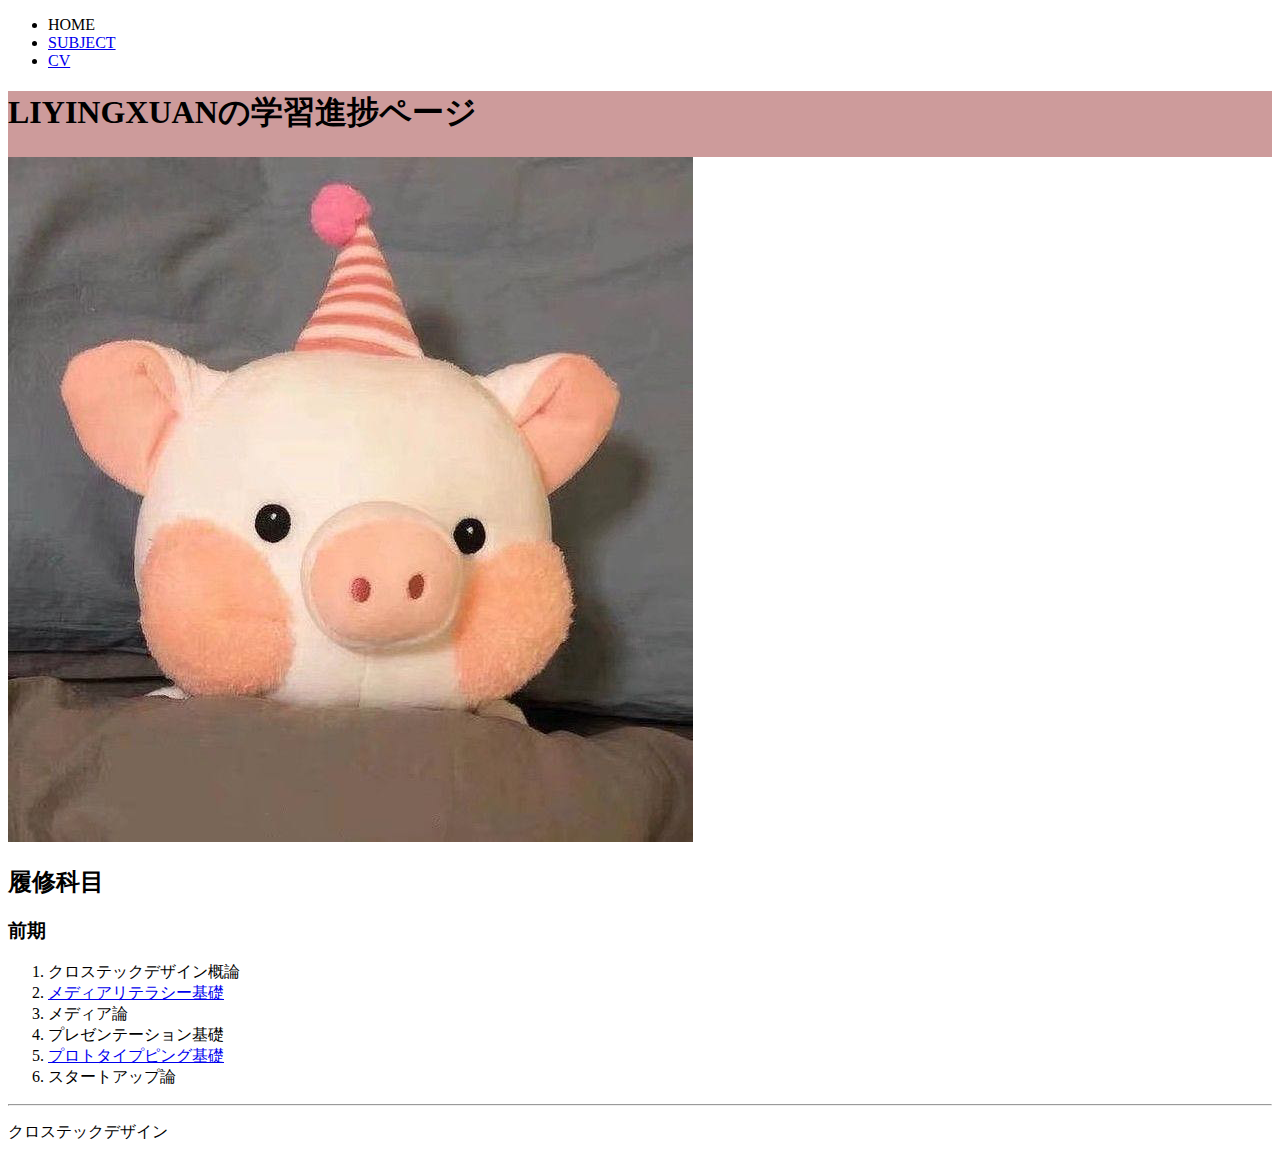
<file: index.html>
<!DOCTYPE html>
<html lang="ja">
  <head>
    <meta charset="utf-8" />
    <meta name="viewport" content="width=device-width, initial-scale=1.0" />
    <title>liyingxuan</title>
    
  </head>

 <body class="cv_page">
    <div id="wrapper">
      <header>
        <nav id="main_nav">
          <ul>
            <li>HOME</li>
            <li><a href="./s2.html">SUBJECT</a> </li>
            <li><a href="./cv.html">CV</a></li>
          </ul>
        </nav>
      </header>

      <main>


          <nav class="navbar navbar-expand-sm navbar-dark" style="background-color:#CD9B9B ;">
          <h1>LIYINGXUANの学習進捗ページ</h1>
          <nav class="navbar navbar-expand-sm navbar-dark" style="background-color:#FFFFFF ;">
            <img src="./assets/images/zz.png"  alt=""><p></p>
              <h2>履修科目</h2>
           <h3>前期</h3>
<ol>
  <li>クロステックデザイン概論</li>
   <li><a href="s2.html">メディアリテラシー基礎</a></li>
  <li>メディア論</li>
    <li>プレゼンテーション基礎</li>
   <li><a href="s2.html">プロトタイプピング基礎</a></li>
  <li>スタートアップ論</li>
</ol>

<hr>    
      </main>
     <footer>
        <p> クロステックデザイン</p>
      </footer>
    </div>
  </body>
</html>
</file>
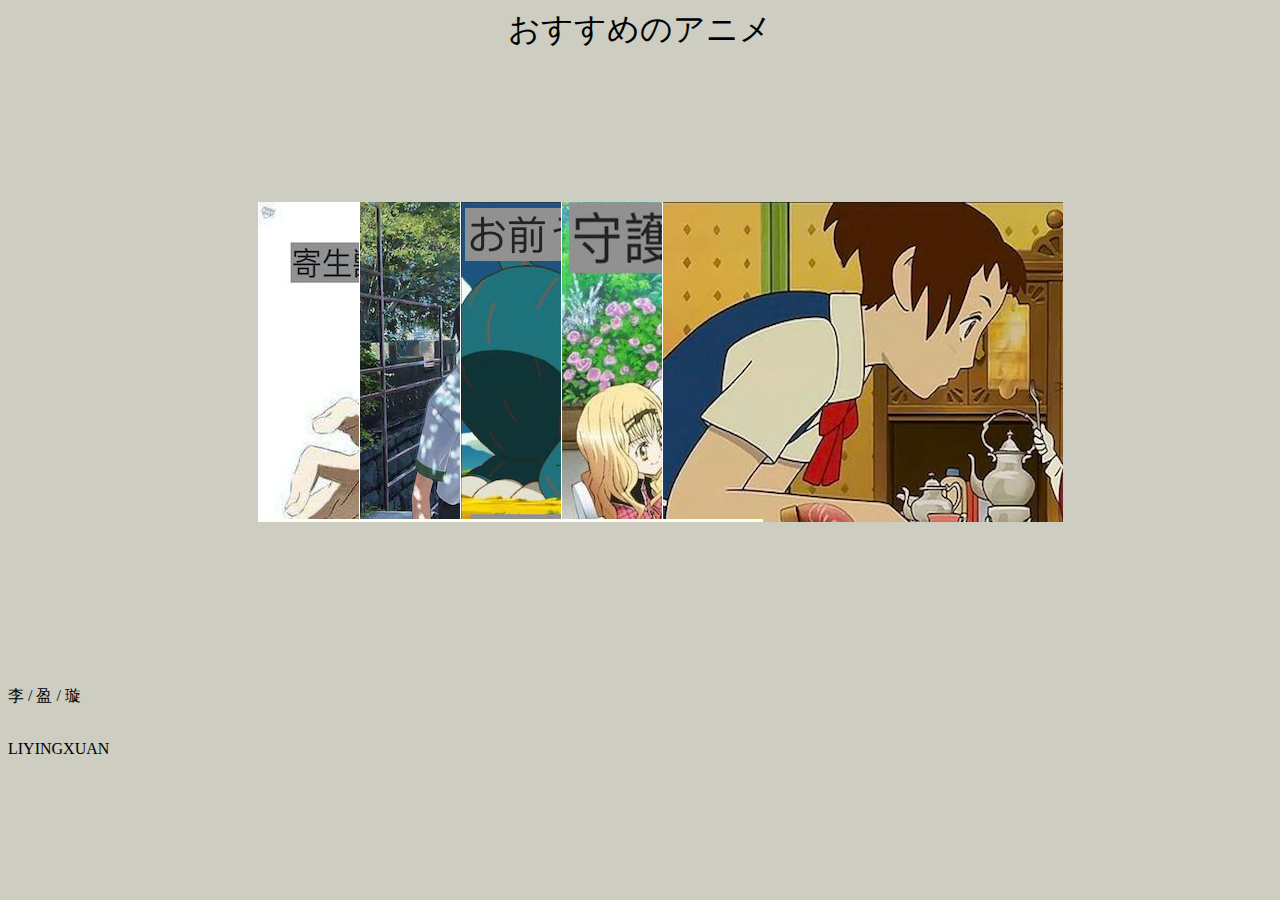
<file: basic_practice 2/practice/index.html>
<!DOCTYPE html>
<html lang="ja">
  <head>
    <meta charset="UTF-8" />
    <meta name="viewport" content="width=device-width, initial-scale=1.0" />
    <title>liyingxuan</title>
    <link rel="stylesheet" href="./css/style.css" />
   <script src="./js/script.js"></script>
   
    </head>
    <center><font size="6"
      <h1>おすすめのアニメ</h1>
   
    </center>
  <body>
  
    <ul class="main">
    <li>
      <img src="./images/寄生兽.jpg">
      <div class="flag">1</div>
    </li>
    <li>
      <img src="./images/你的名字.jpg">
      <div class="flag">2</div>
    </li>
    <li>
      <img src="./images/你看起来很好吃.jpg">
      <div class="flag">3</div>
    </li>
    <li>
      <img src="./images/守护甜心.jpg">
      <div class="flag">4</div>
    </li>
    <li>
      <img src="./images/猫的报恩.png">
      <div class="flag">5</div>
      </li>
    </ul>
 
    <font size="3"
       <p>李 / 盈 / 璇</p>
       LIYINGXUAN
       
  </div>
  </body>
</html>
</file>
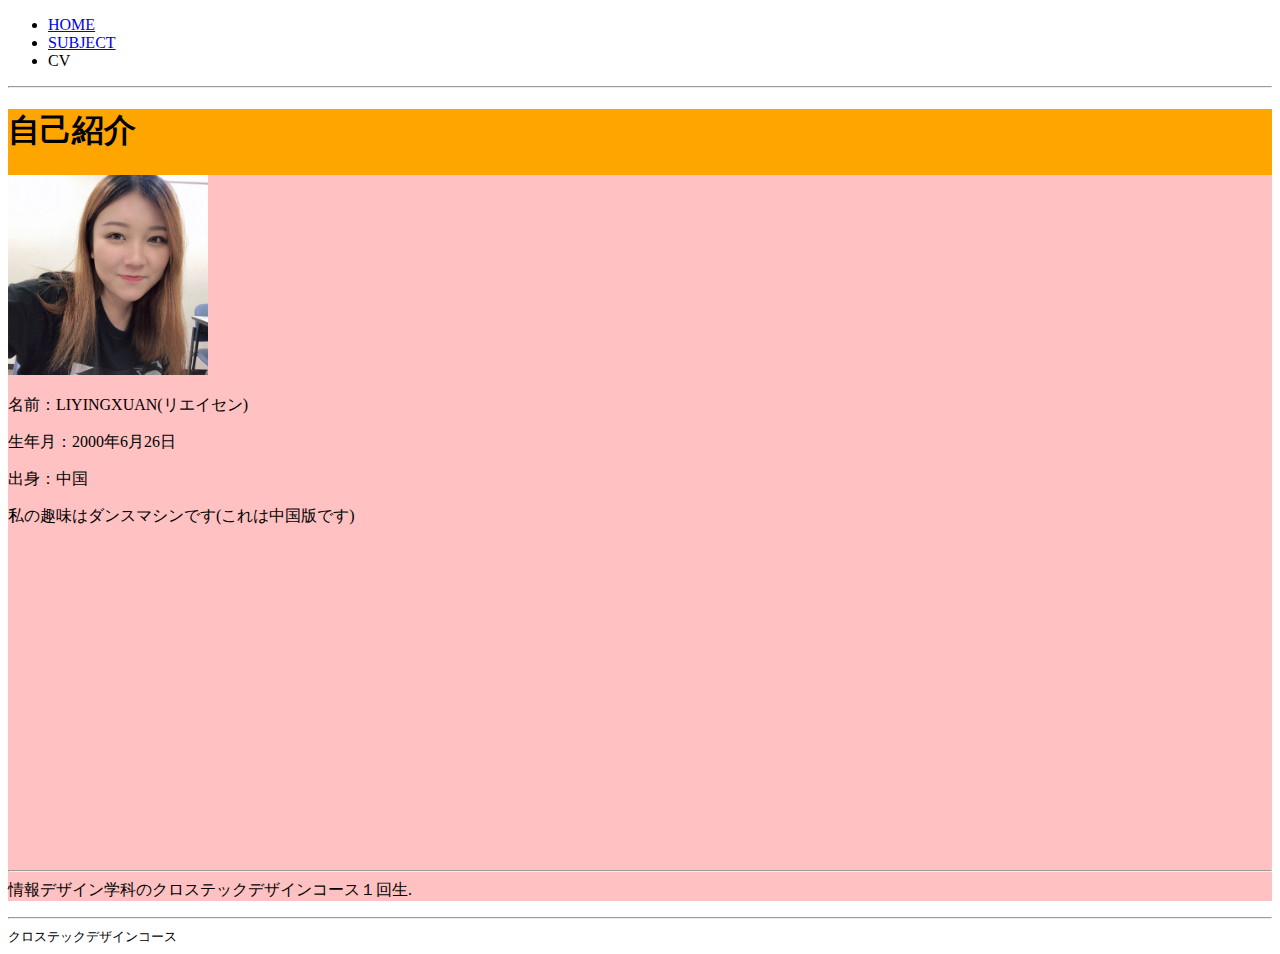
<file: cv.html>
<!DOCTYPE html>
<html lang="ja" dir="ltr">
  <head>
    <meta charset="utf-8">
    <title>liyingxuan</title>
  </head>
  <body>
    <header>
      <nav>
        <ul>
         
          <li><a href="./index.html">HOME</a></li>
          <li><a href="./s2.html">SUBJECT</a> </li>
          <li>CV</li>
        </ul>
        </nav>
        <hr>
    </header>

    <main>
      <nav class="navbar navbar-expand-sm navbar-dark" style="background-color:#FFA500 ;">
      <h1>自己紹介</h1>
      <nav class="navbar navbar-expand-sm navbar-dark" style="background-color: #FFC1C1;">
</center>
       <img src="./assets/images/3.png" height = "200"  alt=""><p></p>
        
      名前：LIYINGXUAN(リエイセン)</p>
      生年月：2000年6月26日</p>
      出身：中国</p>

      私の趣味はダンスマシンです(これは中国版です)
  </p>
    </center>
    <iframe width="560" height="315" src="https://www.youtube.com/embed/ndlGeA-gd6s" frameborder="0" allow="accelerometer; autoplay; encrypted-media; gyroscope; picture-in-picture" allowfullscreen></iframe>
        <hr>
        

         情報デザイン学科のクロステックデザインコース１回生.</p>
     

    </main>
<hr>
<footer>
 
<small>クロステックデザインコース</small>
</footer>
  </body>
</html>
</file>
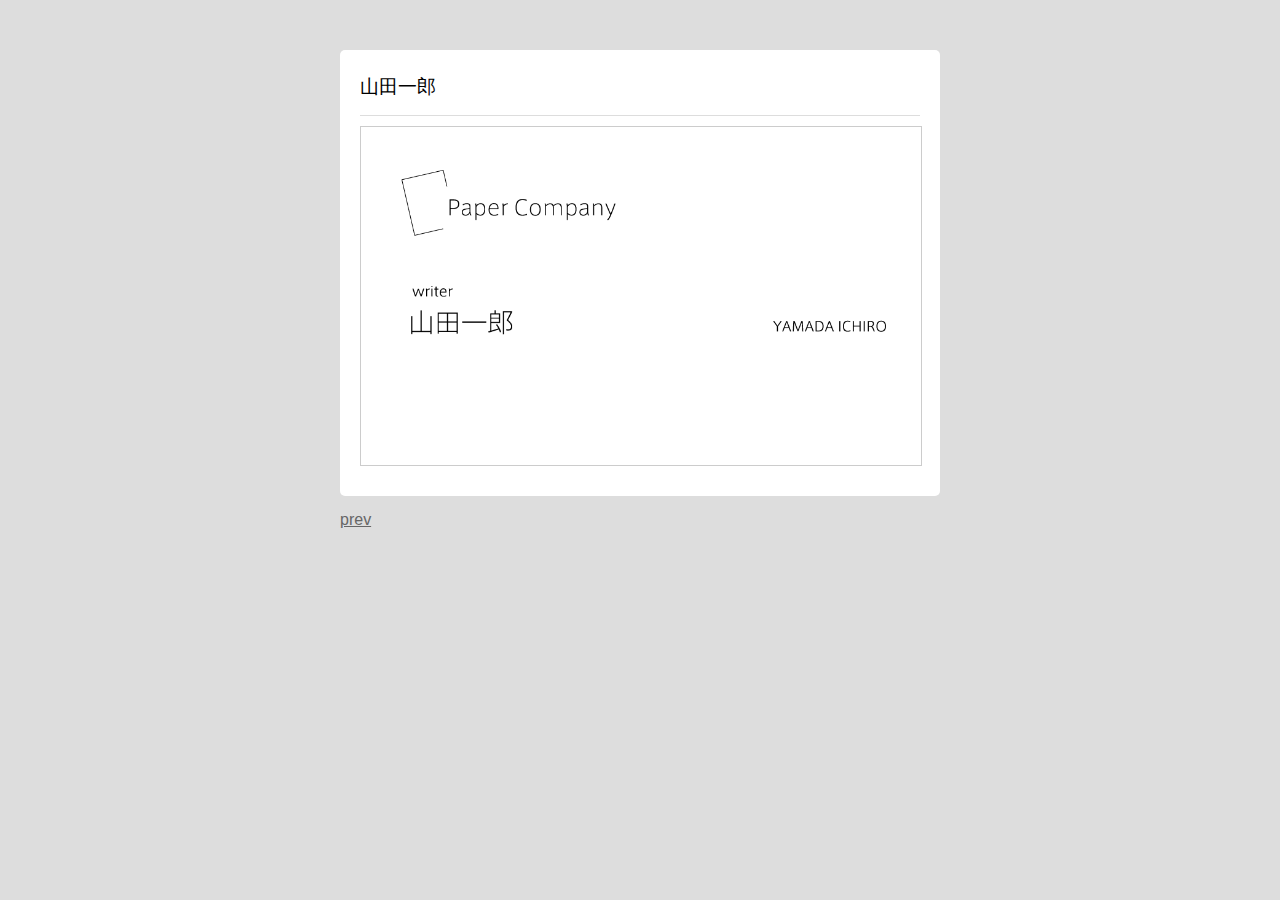
<file: namecard.html>
<!DOCTYPE html>
<html lang="ja">
  <head>
    <meta charset="UTF-8" />
    <meta name="viewport" content="width=device-width, initial-scale=1.0" />
    <title>smple page</title>
    <link rel="stylesheet" href="./style.css" />
  </head>
  <body>
    <div id="container">
      <div class="info">
        <div class="name">山田一郎</div>
        <div class="txt">
          <img class="frame" src="./images/namecard.png" alt="">
        </div>
      </div>
      <div class="btns">
        <a class="prev btn" href="./prev.html">prev</a>
        
      </div>

    </div>
  </body>
</html>
</file>
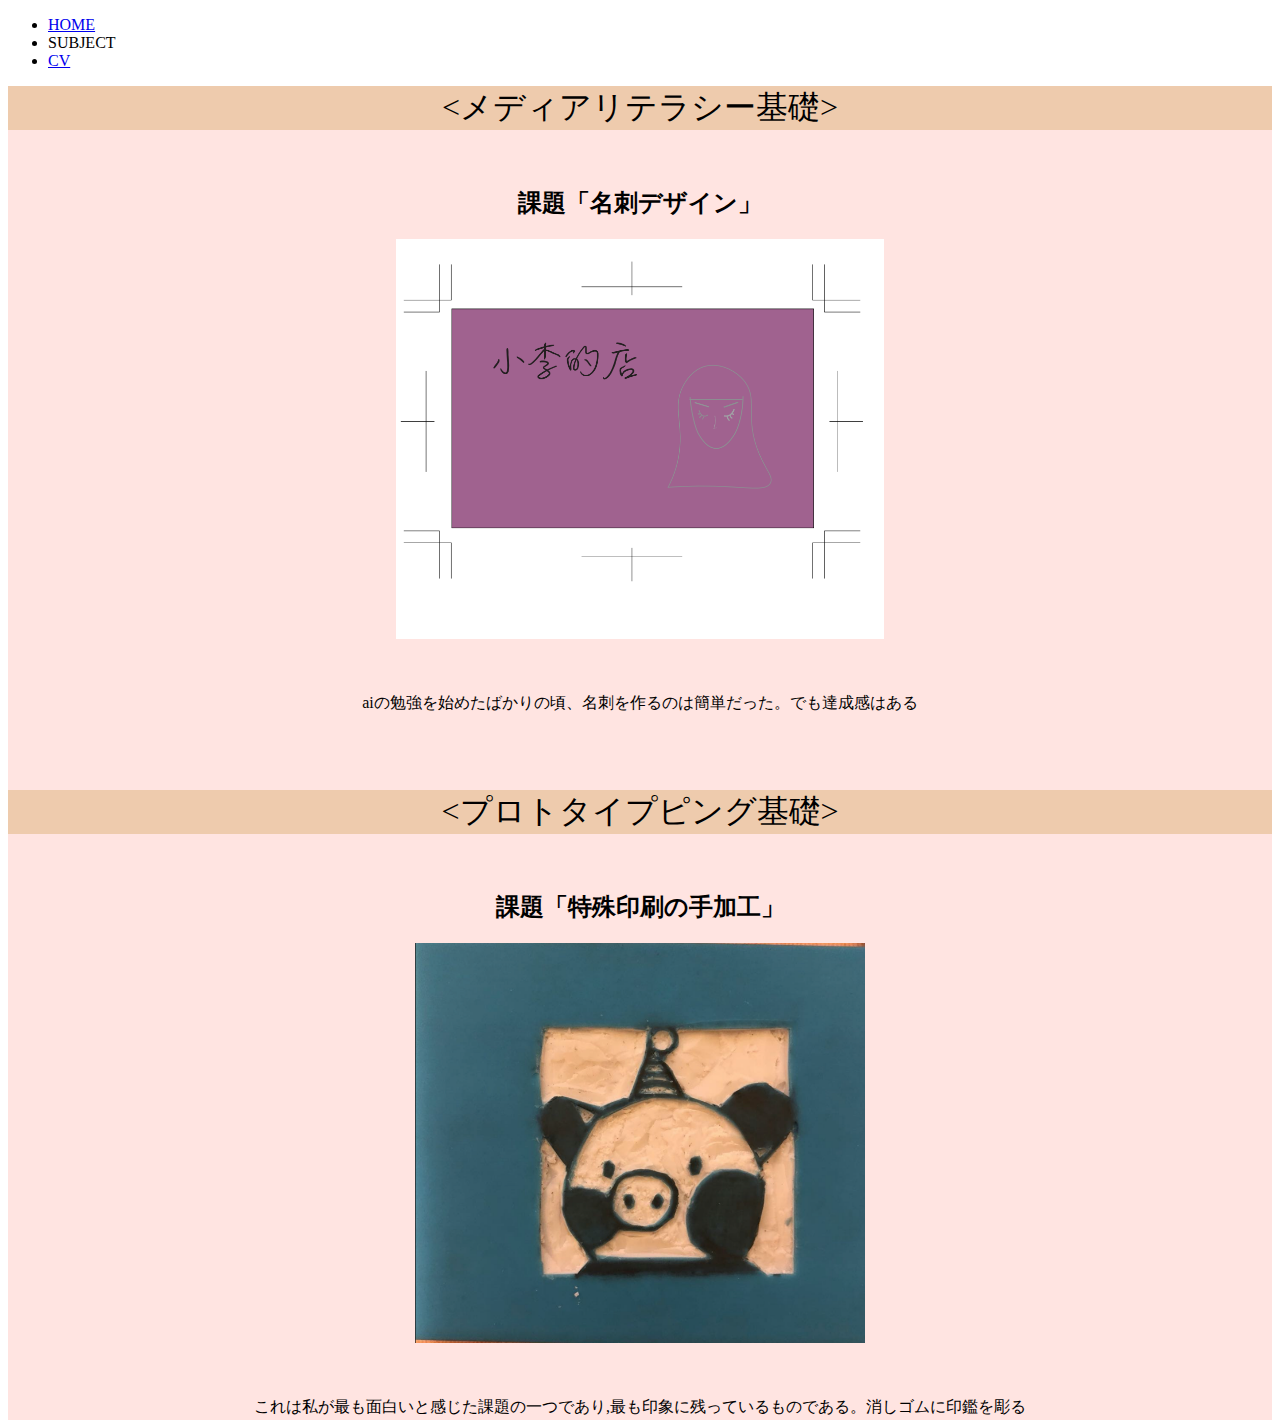
<file: s2.html>
<!DOCTYPE html>
<html lang="en">
<head>
    <meta charset="UTF-8">
    <meta name="viewport" content="width=device-width, initial-scale=1.0">
    <title>liyingxuan</title>

</head>
<body>
    <ul>
        <li><a href="./index.html">HOME</a></li>
        <li>SUBJECT</li>
        <li><a href="./cv.html">CV</a></li>
      </ul>
      <nav class="navbar navbar-expand-sm navbar-dark" style="background-color:#EECBAD ;">
    
    <center><font size="6"
        <h1><メディアリテラシー基礎></h1>
        <nav class="navbar navbar-expand-sm navbar-dark" style="background-color:#FFE4E1 ;">
        <br>
          <font size="3"><h2>課題「名刺デザイン」</h2></font>
          <img src="./assets/images/2.png" height = "400"  alt=""><p></p>
          <font size="3" 
       <h3>aiの勉強を始めたばかりの頃、名刺を作るのは簡単だった。でも達成感はある</h3>
       <br>
       <br>
       <br>


       <nav class="navbar navbar-expand-sm navbar-dark" style="background-color: #EECBAD;">
       <font size="6"
       <h4><プロトタイプピング基礎></h4>
       <nav class="navbar navbar-expand-sm navbar-dark" style="background-color:#FFE4E1 ;">

       <br>
       <font size="3"><h2>課題「特殊印刷の手加工」</h2></font>
       <img src="./assets/images/1.png" height = "400"  alt=""><p></p>
       <font size="3"
       <h3>これは私が最も面白いと感じた課題の一つであり,最も印象に残っているものである。消しゴムに印鑑を彫る</h3>
       <br>
    </center>


       
      
    
</body>
</html>
</file>
<file: basic_practice 2/practice/css/style.css>
ul,ol{
    list-style: none;
}
body{
    background-color:#CDCDC1;
    
}
.main{
    width: 805px;
    height: 320px;
    margin: 150px auto;
    overflow: hidden;
}
li{
    width: 100px;
    float: left;
    border-left: 1px solid #fff;
    position: relative;
    transition: all 1s;
}            
.flag{
    position: absolute;
    left: 0;
    bottom: 0;
    width: 100%;
    height: 60px;
    line-height:60px;
    text-align: center;
    color: fff;
    background-color: ivory;(0,0,0,0.5)
}
.main:hover li{
    width: 40px;
}
.main li:hover{
    width: 640px;
}
.wrapper{
    width: 800px;
     margin: 30px auto;
     background-color: #fff;
    text-align: center;
  }
.
}
</file>
<file: style.css>
body{
  font-family: "Helvetica Neue",Arial,"Hiragino Kaku Gothic ProN","Hiragino Sans",Meiryo,sans-serif;
  margin: 0;
  padding: 20px;
  background-color: #ddd;
  line-height: 1.8;
}

img{
  max-width: 100%;
  height: auto;
}

img.frame{
  border: 1px solid #ccc;
}

#container{
  max-width: 600px;
  margin: 30px auto;
}

.info{
  background-color: #fff;
  padding: 20px;
  margin-bottom: 10px;
  border-radius: 5px;
}

.name{
  margin-bottom: 10px;
  padding-bottom: 10px;
  font-size: 1.2em;
  border-bottom: 1px solid #ddd;
}

.btns{
  display: flex;
}

.btns .btn{
  color: #666;
}

.btns .next{
  margin-left: auto;
}

.btns .prev{
  margin-right: auto;
}
</file>
